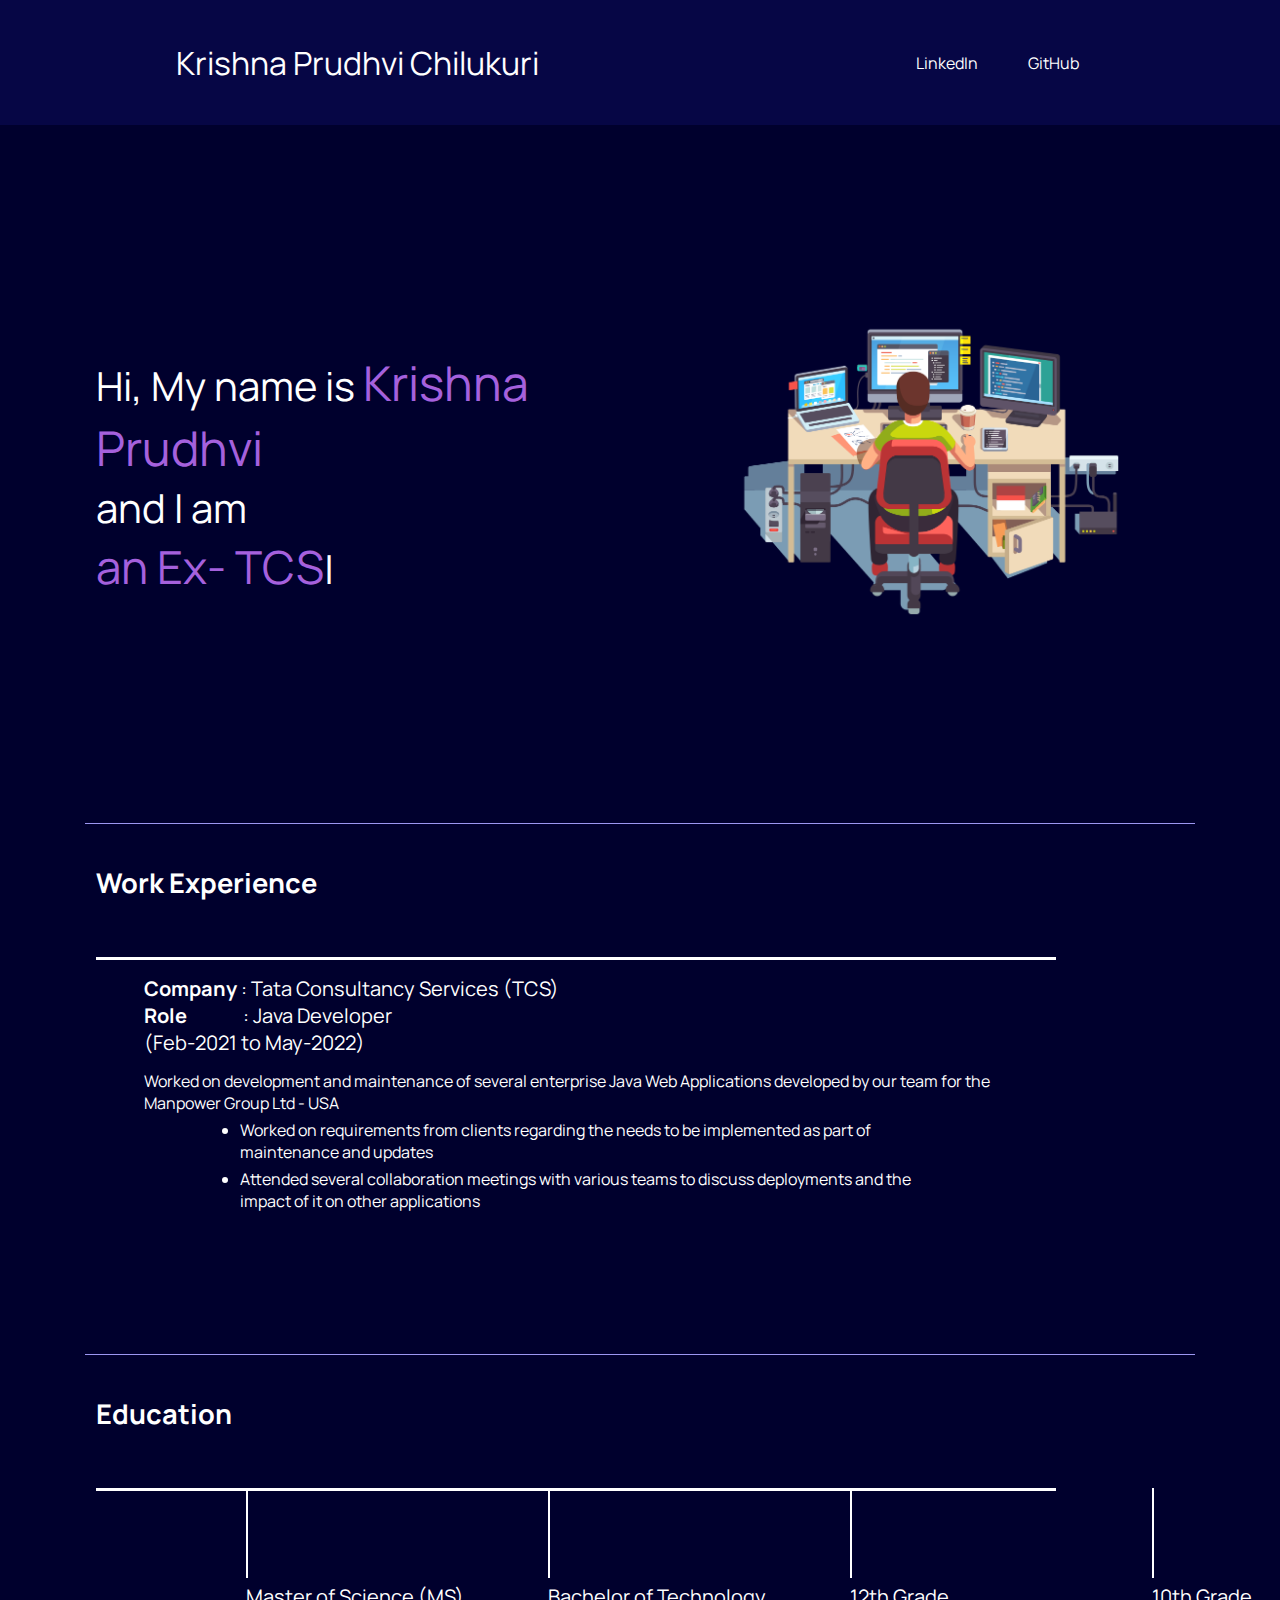
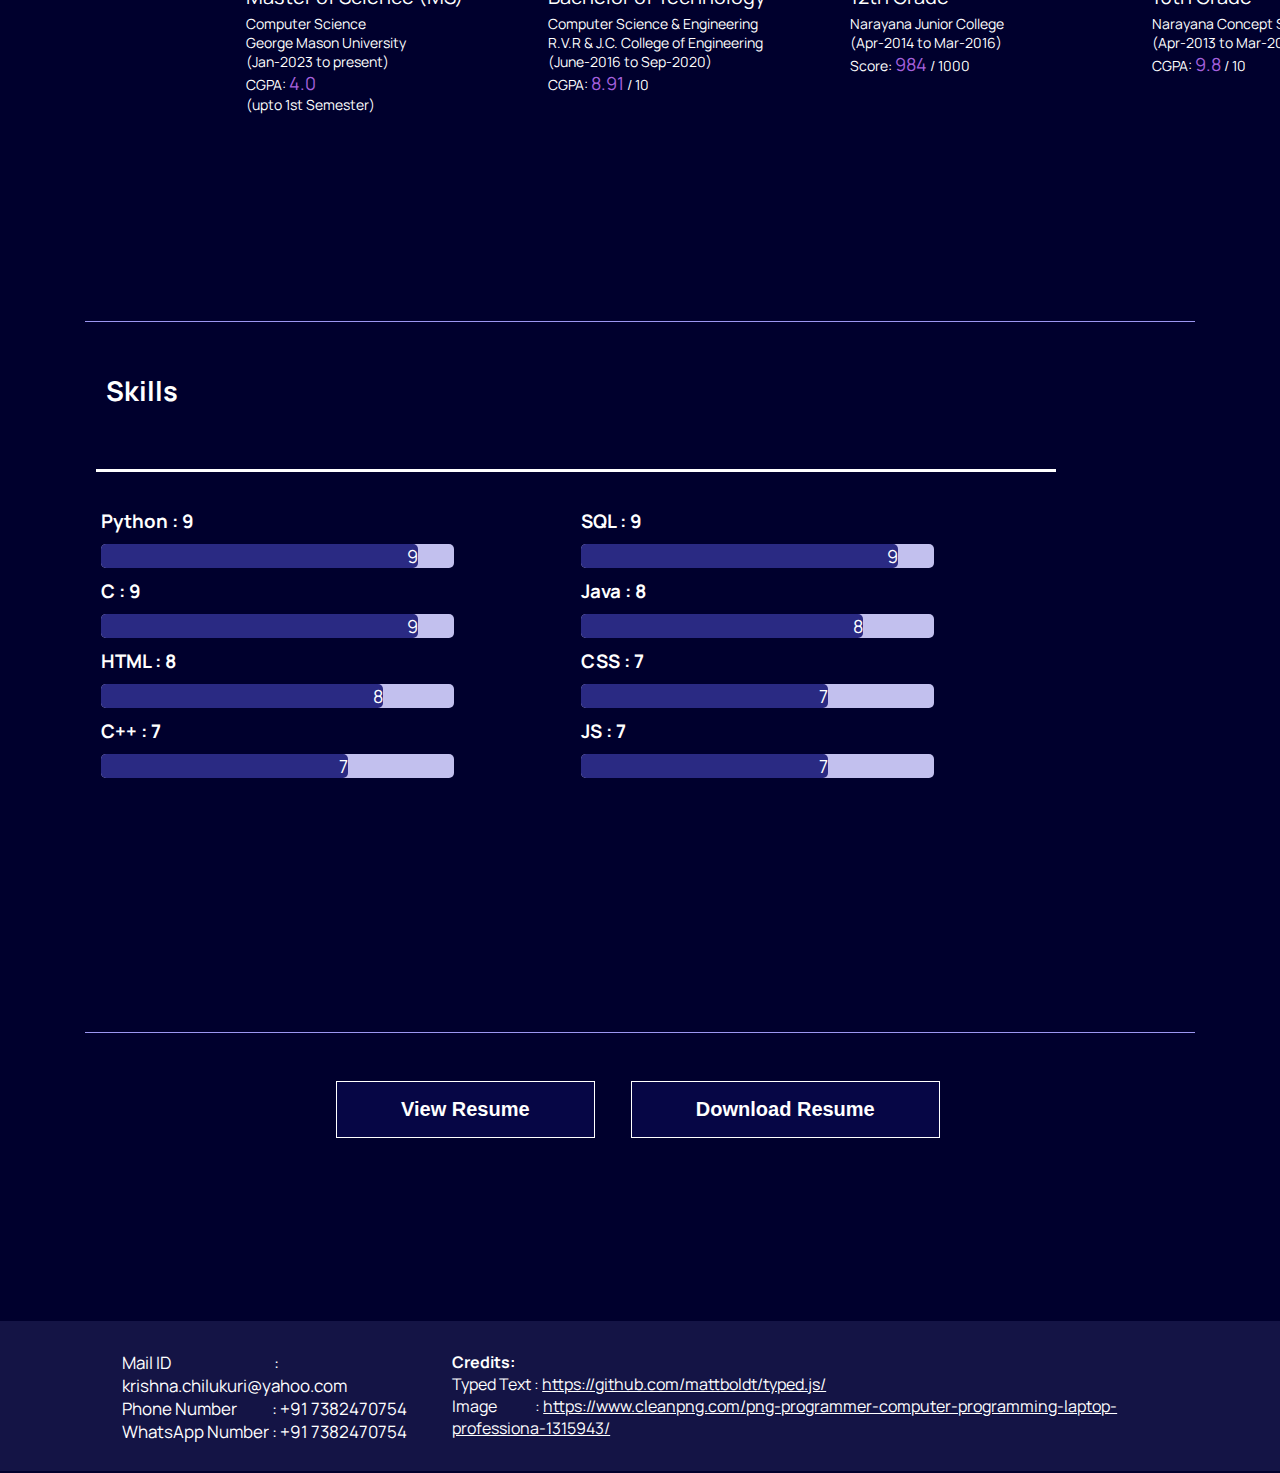
<file: index.html>
<!DOCTYPE html>
<html lang="en">

<head>
    <meta charset="UTF-8">
    <meta http-equiv="X-UA-Compatible" content="IE=edge">
    <meta name="viewport" content="width=device-width, initial-scale=1.0">
    <title>Krishna's Portfolio</title>
    <link rel="preconnect" href="https://fonts.googleapis.com">
    <link rel="preconnect" href="https://fonts.gstatic.com" crossorigin>
    <link href="https://fonts.googleapis.com/css2?family=Manrope:wght@400;600;700&display=swap" rel="stylesheet">
    <link rel="stylesheet" href="./styles/headerStyle.css">
    <link rel="stylesheet" href="./styles/bodyCommon.css">
    <link rel="stylesheet" href="./styles/firstSection.css">
    <link rel="stylesheet" href="./styles/secondSection.css">
    <link rel="stylesheet" href="./styles/thirdSection.css">
    <link rel="stylesheet" href="./styles/footerStyles.css">
    <link rel="stylesheet" href="./styles/fifthSection.css">
    <link rel="stylesheet" href="./styles/sixthSection.css">
</head>

<body>
    <header>
        <nav>
            <div class="left">Krishna Prudhvi Chilukuri</div>
            <div class="right">
                <ul>
                    <li><a href="https://www.linkedin.com/in/krishna-prudhvi-chilukuri/" target="_blank">LinkedIn</a>
                    </li>
                    <li><a href="https://github.com/Krishna-Chilukuri" target="_blank">GitHub</a></li>
                    <!-- <li><a href="https://leetcode.com/Krishna_Chilukuri/" target="_blank">LeetCode</a></li> -->
                    <!-- <li><a href="D:\Coding\KPs Portfolio\Code\pages\connect.html">Contact Form</a></li> -->
                </ul>
            </div>
        </nav>
    </header>
    <main>
        <section class="firstSec">
            
            <div class="leftSec">
                Hi, My name is <span class="nameinSection">Krishna Prudhvi</span>
                <div>and I am</div>
                <span id="element"></span>
            </div>
            <div class="rightSec">
                <img src="./resources/rightSectionPic2.png">
            </div>
        </section>
        <hr>
        <section class="secondSec">
            <h1>Work Experience</h1>
            <div class="work-timeline">
                <div class="work-text">
                    <b>Company</b> : Tata Consultancy Services (TCS)<br>
                    <b>Role</b>&nbsp;&nbsp;&nbsp;&nbsp;&nbsp;&nbsp;&nbsp;&nbsp;
                    &nbsp;&nbsp;&nbsp;&nbsp; : Java Developer<br>
                    (Feb-2021 to May-2022)<br><br>
                </div>
                <div class="work-specifics">
                    Worked on development and maintenance of several enterprise Java Web Applications developed by our
                    team for the Manpower Group Ltd - USA
                    <ul>
                        <li id="work-desc">Worked on requirements from clients regarding the needs to be implemented as
                            part of maintenance and updates</li>
                        <li id="work-desc">Attended several collaboration meetings with various teams to discuss
                            deployments and the impact of it on other applications</li>
                    </ul>
                </div>
            </div>
            <br><br>
        </section>
        <hr>
        <section class="thirdSec">
            <h1>Education</h1>
            <div class="education-timeline">
                <div class="education-checkpoint">
                    <div class="education-text">
                        Master of Science (MS)
                    </div>
                    <div class="course-specifics">
                        Computer Science<br>
                        George Mason University<br>
                        (Jan-2023 to present)<br>
                        CGPA: <span id="cgpas">4.0</span> <br>(upto 1st Semester)
                    </div>
                </div>
                <div class="education-checkpoint">
                    <div class="education-text">
                        Bachelor of Technology
                    </div>
                    <div class="course-specifics">
                        Computer Science & Engineering<br>
                        R.V.R & J.C. College of Engineering<br>
                        (June-2016 to Sep-2020)<br>
                        CGPA: <span id=cgpas>8.91</span> / 10 <br>
                    </div>
                </div>
                <div class="education-checkpoint">
                    <div class="education-text">
                        12th Grade
                    </div>
                    <div class="course-specifics">
                        Narayana Junior College<br>
                        (Apr-2014 to Mar-2016)<br>
                        Score: <span id="cgpas">984</span> / 1000 <br>
                    </div>
                </div>
                <div class="education-checkpoint">
                    <div class="education-text">
                        10th Grade
                    </div>
                    <div class="course-specifics">
                        Narayana Concept School<br>
                        (Apr-2013 to Mar-2014)<br>
                        CGPA: <span id="cgpas">9.8</span> / 10 <br>
                    </div>
                </div>
            </div>
        </section>
        <hr>
        <section class="fifthSection">
            <h1>Skills</h1>
            <div class="skills-line">
                <div class="skillGridContainer">
                    <div class="skillItem"><h3>Python : 9</h3></div>
                    <div class="skillItem"><h3>SQL : 9</h3></div>
                    <div class="skillItem">
                        <div class="skillBar">
                            <div class="skills python" title="9/10">9</div>
                        </div>
                    </div>
                    <div class="skillItem">
                        <div class="skillBar">
                            <div class="skills sql" title="9/10">9</div>
                        </div>
                    </div>
                    <div class="skillItem"><h3>C : 9</h3></div>
                    <div class="skillItem"><h3>Java : 8</h3></div>
                    <div class="skillItem">
                        <div class="skillBar">
                            <div class="skills cLang" title="9/10">9</div>
                        </div>
                    </div>
                    <div class="skillItem">
                        <div class="skillBar">
                            <div class="skills java" title="8/10">8</div>
                        </div>
                    </div>
                    <div class="skillItem"><h3>HTML : 8</h3></div>
                    <div class="skillItem"><h3>CSS : 7</h3></div>
                    <div class="skillItem">
                        <div class="skillBar">
                            <div class="skills html" title="8/10">8</div>
                        </div>
                    </div>
                    <div class="skillItem">
                        <div class="skillBar">
                            <div class="skills css" title="7/10">7</div>
                        </div>
                    </div>
                    <div class="skillItem"><h3>C++ : 7</h3></div>
                    <div class="skillItem"><h3>JS : 7 </h3></div>
                    <div class="skillItem">
                        <div class="skillBar">
                            <div class="skills cpp" title="7/10">7</div>
                        </div>
                    </div>
                    <div class="skillItem">
                        <div class="skillBar">
                            <div class="skills js" title="7/10">7</div>
                        </div>
                    </div>
                </div>
            </div>
        </section>
        <hr>
        <section class="sixthSection">
            <div class="resumeButton">
                <a href="./resources/Resume.pdf">
                    <button type="button"><b>View Resume</b></button>
                </a>
                <a href="./resources/Resume.pdf" download>
                    <button type="button"><b>Download Resume</b></button>
                </a>
            </div>
        </section>
    </main>
    <footer>
        <div class="fourthSection">
            <div class="contactDetails">
                <ul>
                    <li>Mail ID<span id="spaces">&emsp;&emsp;&emsp;&emsp;&emsp;&ensp;&ensp;</span>: krishna.chilukuri@yahoo.com</li>
                    <li>Phone Number<span id="spaces">&emsp;&ensp;&nbsp;&nbsp;&nbsp;</span>: +91 7382470754</li>
                    <li>WhatsApp Number&nbsp;: +91 7382470754</li>
                </ul>
            </div>
            <div class="credits">
                <ul>
                    <li><b>Credits:</b></li>
                    <li>Typed Text&nbsp;: <a
                            href="https://github.com/mattboldt/typed.js/">https://github.com/mattboldt/typed.js/</a>
                    </li>
                    <li>Image<span id="spaces">&emsp;&emsp;&nbsp;&nbsp;</span>: <a
                            href=https://www.cleanpng.com/png-programmer-computer-programming-laptop-professiona-1315943>https://www.cleanpng.com/png-programmer-computer-programming-laptop-professiona-1315943/</a>
                    </li>
                </ul>
            </div>
        </div>
    </footer>
    <script src="./logic/typing_text.js"></script>
    <script>
        var typed = new Typed('#element', {
            strings: ['an Ex- TCS Employee', '&amp; a CS Grad Student at GMU.'],
            typeSpeed: 50,
        });
    </script>
</body>

</html>
</file>
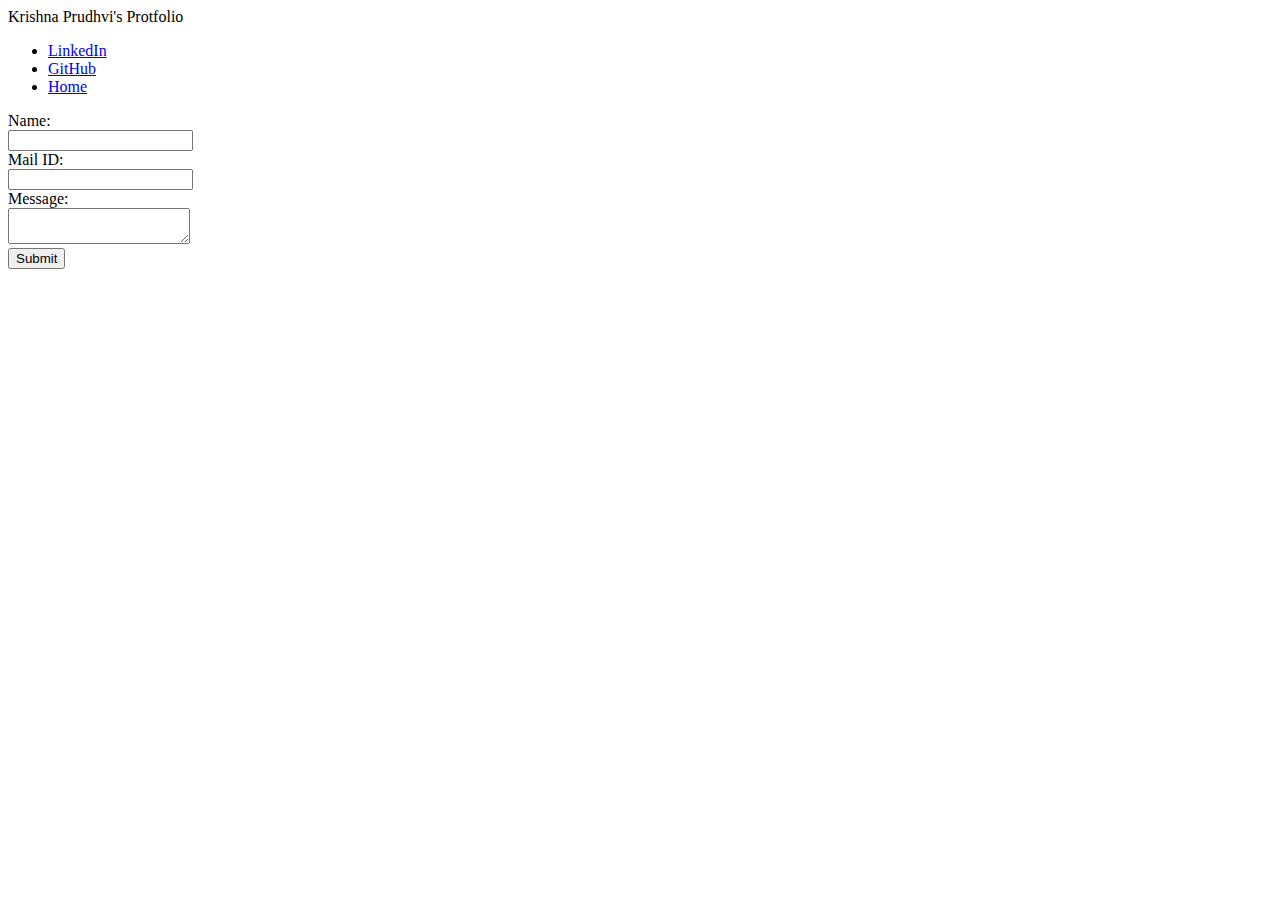
<file: pages/connect.html>
<!DOCTYPE html>
<html lang="en">
<head>
    <meta charset="UTF-8">
    <meta name="viewport" content="width=device-width, initial-scale=1.0">
    <title>Kepodi Portfolio</title>
    <link rel="preconnect" href="https://fonts.googleapis.com">
    <link rel="preconnect" href="https://fonts.gstatic.com" crossorigin>
    <link href="https://fonts.googleapis.com/css2?family=Manrope:wght@400;600;700&display=swap" rel="stylesheet">
    <link rel="stylesheet" href="D:\Coding\KPs Portfolio\Code\styles\headerStyle.css">
    <link rel="stylesheet" href="D:\Coding\KPs Portfolio\Code\styles\bodyCommon.css">
    <link rel="stylesheet" href="D:\Coding\KPs Portfolio\Code\styles\contactForm.css">
</head>
<body>
    <header>
        <nav>
            <div class="left">Krishna Prudhvi's Protfolio</div>
            <div class="right">
                <ul>
                    <li><a href="https://www.linkedin.com/in/krishna-prudhvi-chilukuri/" target="_blank">LinkedIn</a></li>
                    <li><a href="https://github.com/Krishna-Namikaze" target="_blank">GitHub</a></li>
                    <li><a href="D:\Coding\KPs Portfolio\Code\pages\index.html">Home</a></li>
                </ul>
            </div>
        </nav>
    </header>
    <main>
        <section class="contactForm">
            <div class="form">
                <form action="">
                    <lable for="name">Name: </lable><br>
                    <input type="text" id="name"><br>
                    <lable for="mailid">Mail ID: </lable><br>
                    <input type="text" id="mailid"><br>
                    <lable for="message">Message: </lable><br>
                    <textarea id="message" maxlength="500"></textarea><br>
                    <input type="submit" value="Submit">
                </form>
            </div>
        </section>
    </main>
</body>
</html>
</file>
<file: styles/headerStyle.css>
nav{
    background-color: rgb(6, 6, 69);
    display: flex;
    justify-content: space-around;
    align-items: center;
    height:125px;
}
nav ul{
    display:flex;
    justify-content: center;
}
nav ul li{
    list-style: none;
    margin:0 25px;
}
nav ul li a{
    text-decoration: none;
    color:white;
}
nav ul li a:hover{
    text-decoration: none;
    color:lavender;
    font-size: 1.02rem;
}
.left{
    font-size: 2rem;
    justify-content: left;
}
</file>
<file: styles/bodyCommon.css>
*{
    margin: 0;
    padding: 0;
}
body{
    background-color: rgb(0, 0, 45);
    color:white;
    font-family:'Manrope', sans-serif;
}
main hr{
    border: 0;
    background-color: #9c97f1;
    height: 1px;
    margin: 40px 85px;
}
</file>
<file: styles/firstSection.css>
.firstSec{
    display: flex;
    justify-content: space-around;
    align-items: center;
    margin: 12.4rem 0;
}

.firstSec > div{
    width:35%;
}
.leftSec{
    font-size: 2.5rem;
    /*margin: 9rem 0;*/
}
.rightSec img{
    width: 87%;
    /*margin: 3.6rem 0;*/
}

.nameinSection{
    color:rgb(165, 97, 221);
    font-size: 3rem;
}
#element{
    color:rgb(165, 97, 221);
    font-size: 2.85rem;
}
</file>
<file: styles/secondSection.css>
.secondSec{
    max-width: 85vw;
    margin:auto;
    height:50vh;
}
.secondSec h1{
    font-size: 1.7rem;
}
.work-timeline{
    background: white;
    width: 75vw;
    height: 3px;
    margin: 56px 0;
}
.work-text{
    position: relative;
    top: 18px;
    width:75vw;
    margin:5px 3rem;
    font-size: 20px;
    /* background-color: red; */
}
.work-specifics{
    position:relative;
    margin:5px 3rem;
    font-size: 16px;
    /*background-color: red;*/
}
#work-desc{
    position: relative;
    margin: 5px 6rem;
}
</file>
<file: styles/thirdSection.css>
.thirdSec {
    max-width: 85vw;
    margin: auto;
    height: 54vh;
}

.thirdSec h1 {
    font-size: 1.7rem;
}

.education-timeline {
    background: white;
    width: 75vw;
    height: 3px;
    margin: 56px 0;
    display: flex;
    justify-content: space-evenly;
}

.education-checkpoint {
    height: 90px;
    width: 2px;
    background-color: white;
    margin: 0 150px;
}

.education-text {
    position: relative;
    top: 95px;
    width: 218px;
    font-size: 20px;
}

.course-specifics {
    position: relative;
    top: 99px;
    width: 218px;
    font-size: 14px;
}

#cgpas {
    font-size: 18px;
    color: rgb(165, 97, 221);
}
</file>
<file: styles/footerStyles.css>
footer{
    background-color: rgb(20, 20, 69);
    height:150px;
}

.fourthSection{
    display:flex;
    justify-content: space-around;
    margin: 23px 122px;
    padding:30px 0;
}

.fourthSection ul{
    list-style-type: none;
}

.credits a{
    color:white;
}

.contactDetails{
    font-size: 17px;
}
</file>
<file: styles/fifthSection.css>
.fifthSection{
    max-width: 85vw;
    margin: auto;
    height: 70vh;
}

.fifthSection h1 {
    font-size: 1.7rem;
    padding:10px;
}

.skills-line{
    background: white;
    width: 75vw;
    height: 3px;
    margin: 50px 0;
}

.skillGridContainer{
    display: grid;
    grid-template-columns: auto auto;
    padding-top: 34px;
}

.skillItem{
    padding: 5px ;
}

.skillBar{
    border-radius: 5px;
    width:75%;
    background-color: #c2c0ee;
    margin-right:9vw; 
    font-size: 18px;
}

.skills{
    border-radius: 5px;
    text-align:right;
    color:white;
    background-color: rgb(42, 42, 131);
}


.sql{
    width:90%;
}

.cLang{
    width: 90%;
    /* background-color: blue; */
}

.cpp{
    width: 70%;
    /* background-color: blue; */
}

.java{
    width: 80%;
    /* background-color: blue; */
}

.python{
    width: 90%;
    /* background-color: blue; */
}

.html{
    width:80%;
}

.css{
    width:70%;
}

.js{
    width:70%;
}
</file>
<file: styles/sixthSection.css>
.sixthSection{
    max-width: 50vw;
    margin: auto;
    height: 25vh;
    color:white;
}

.resumeButton{
    display: grid;
    grid-template-columns: auto auto;
}

.resumeButton button{
    background-color: rgb(6, 6, 69);
    color:rgb(255, 255, 255);
    padding: 1rem 4rem;
    margin:0.5rem 1rem;
    border: 1px solid white;
    font-size: 20px;
    cursor:pointer;
}

.resumeButton button:hover{
    background-color: white;
    color: black;
}
</file>
